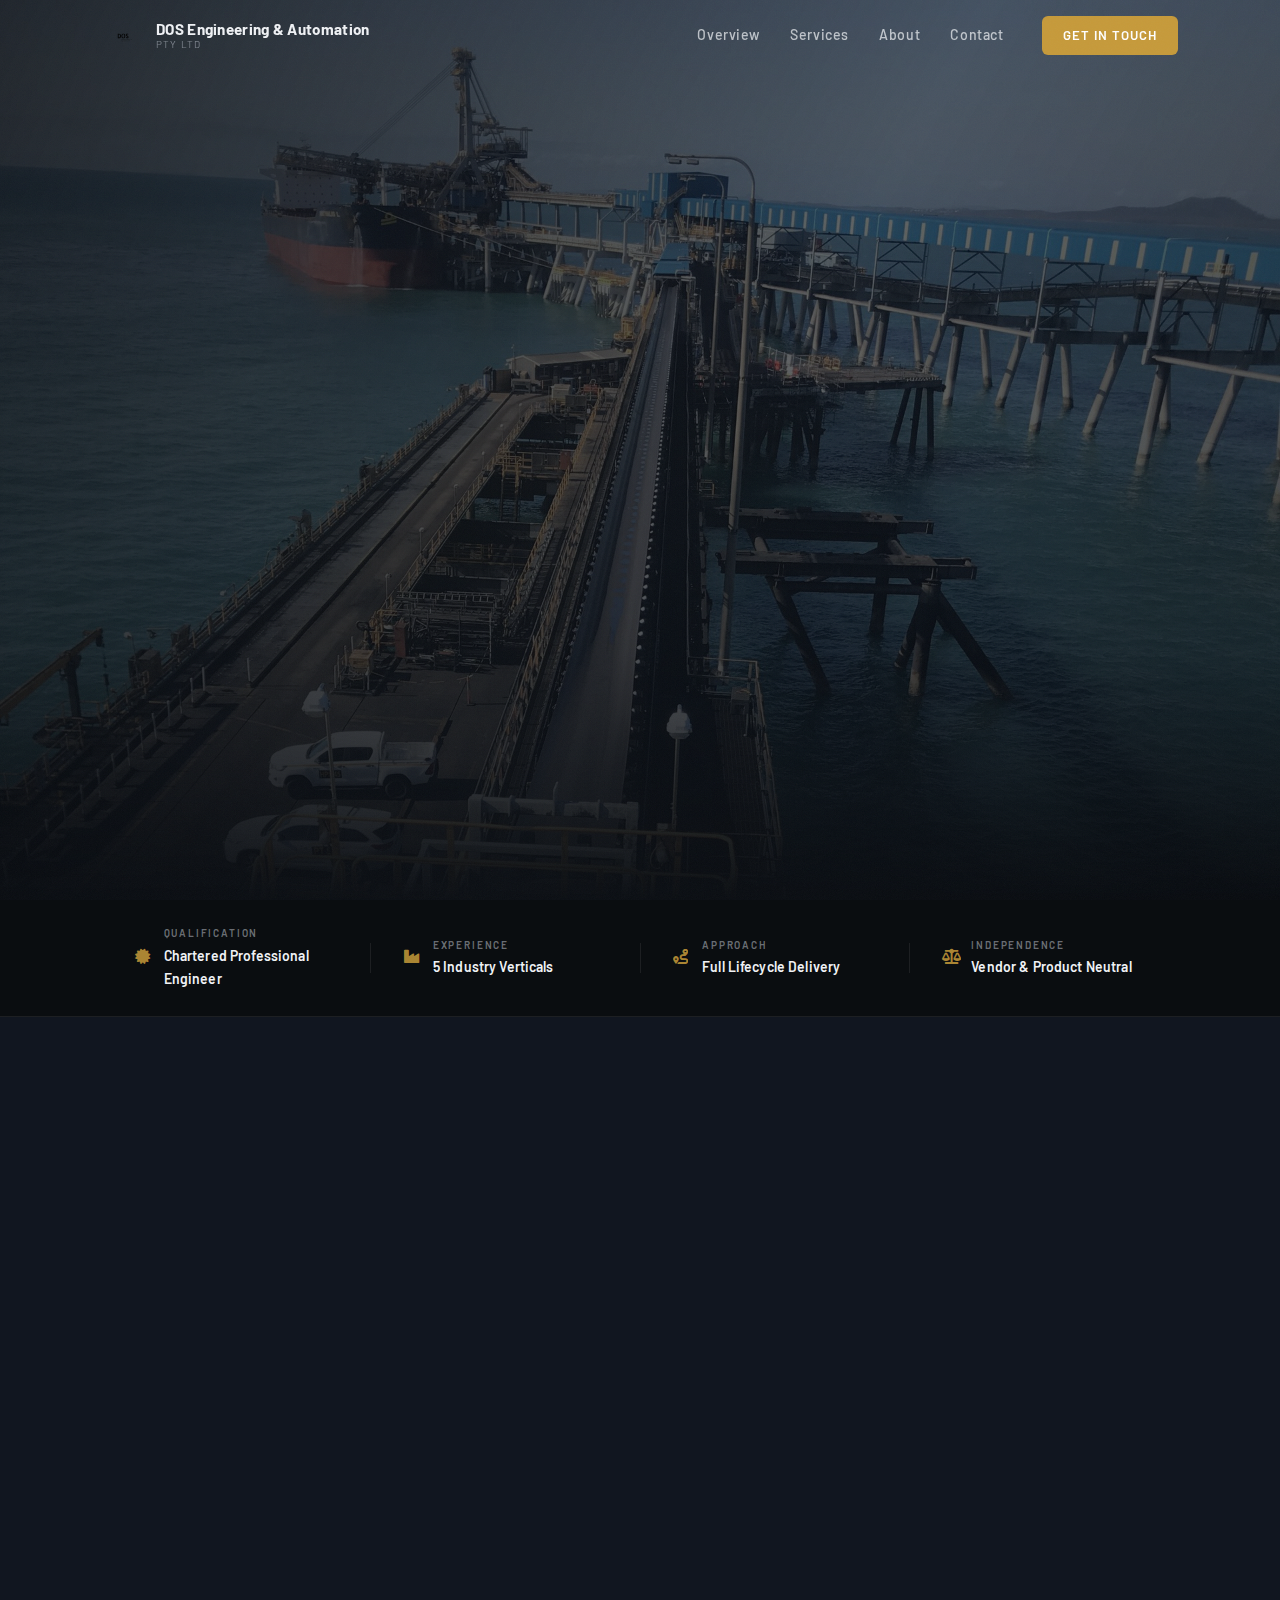
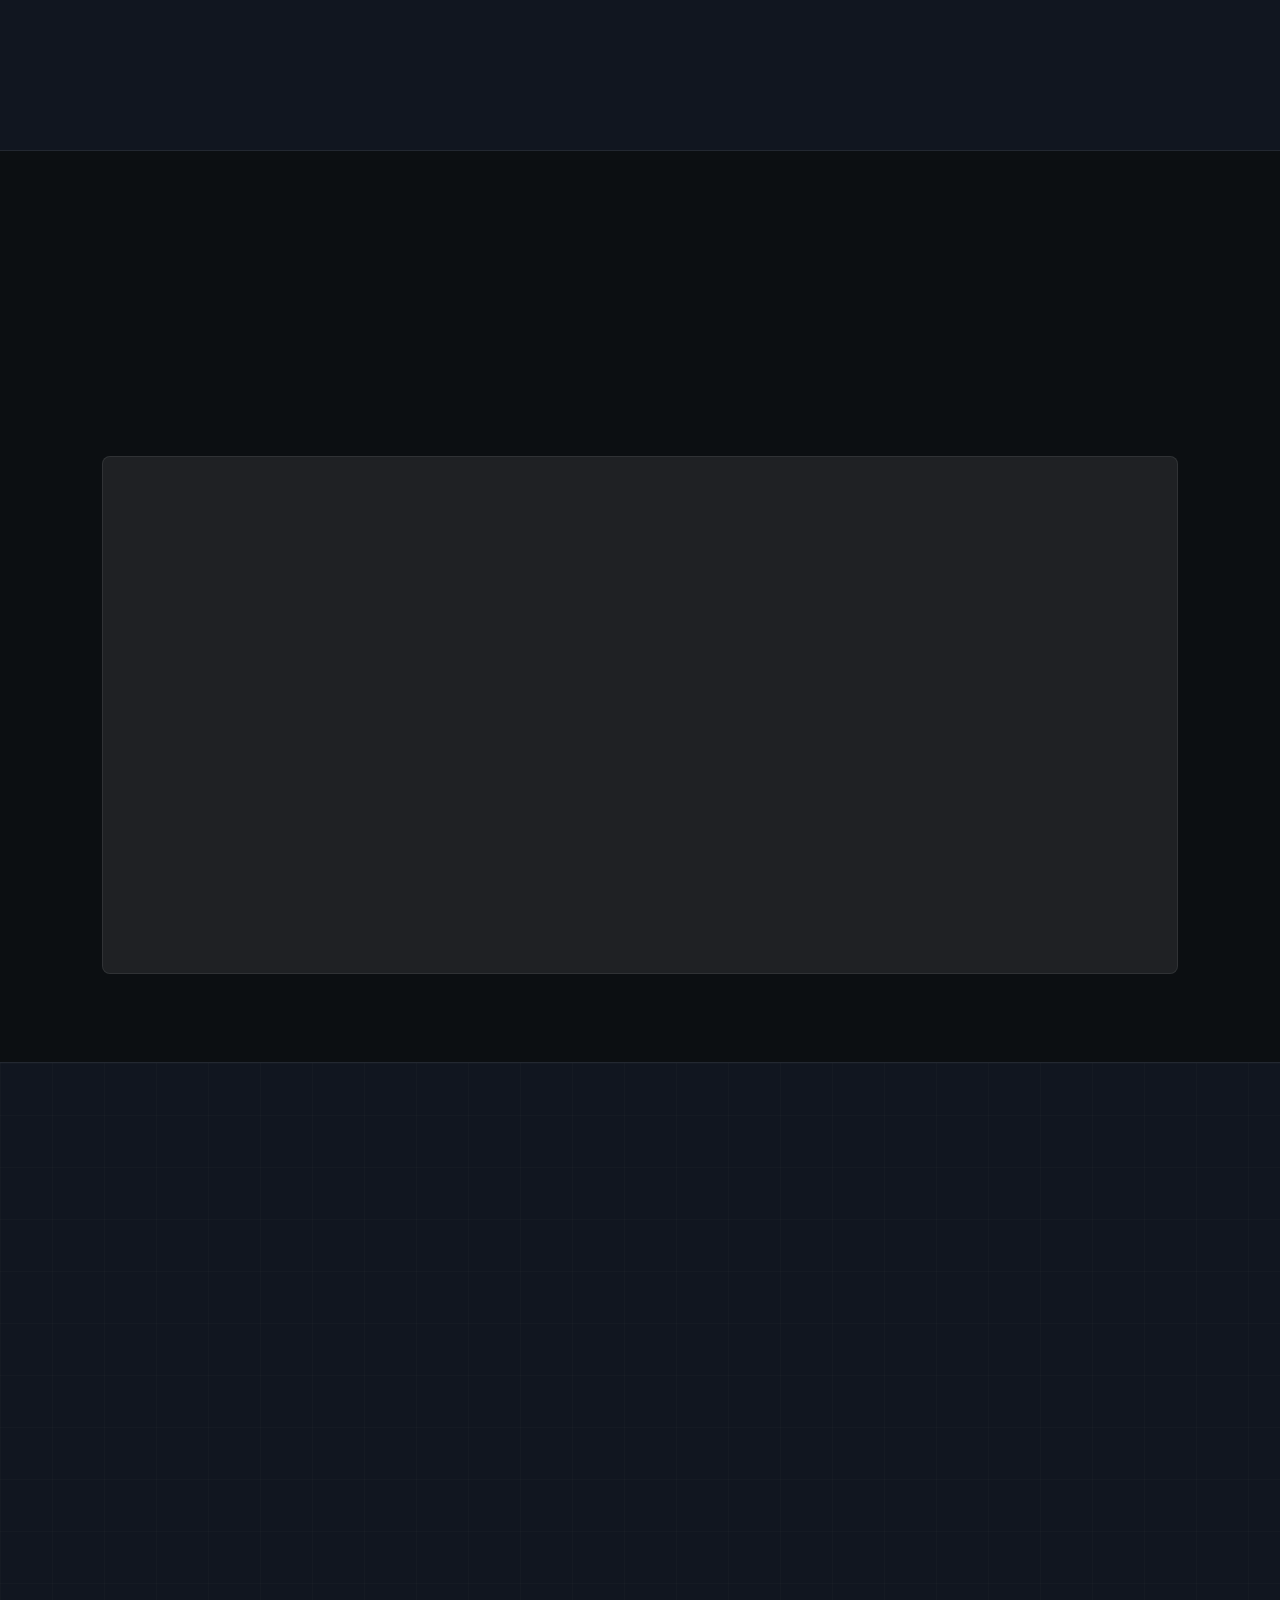
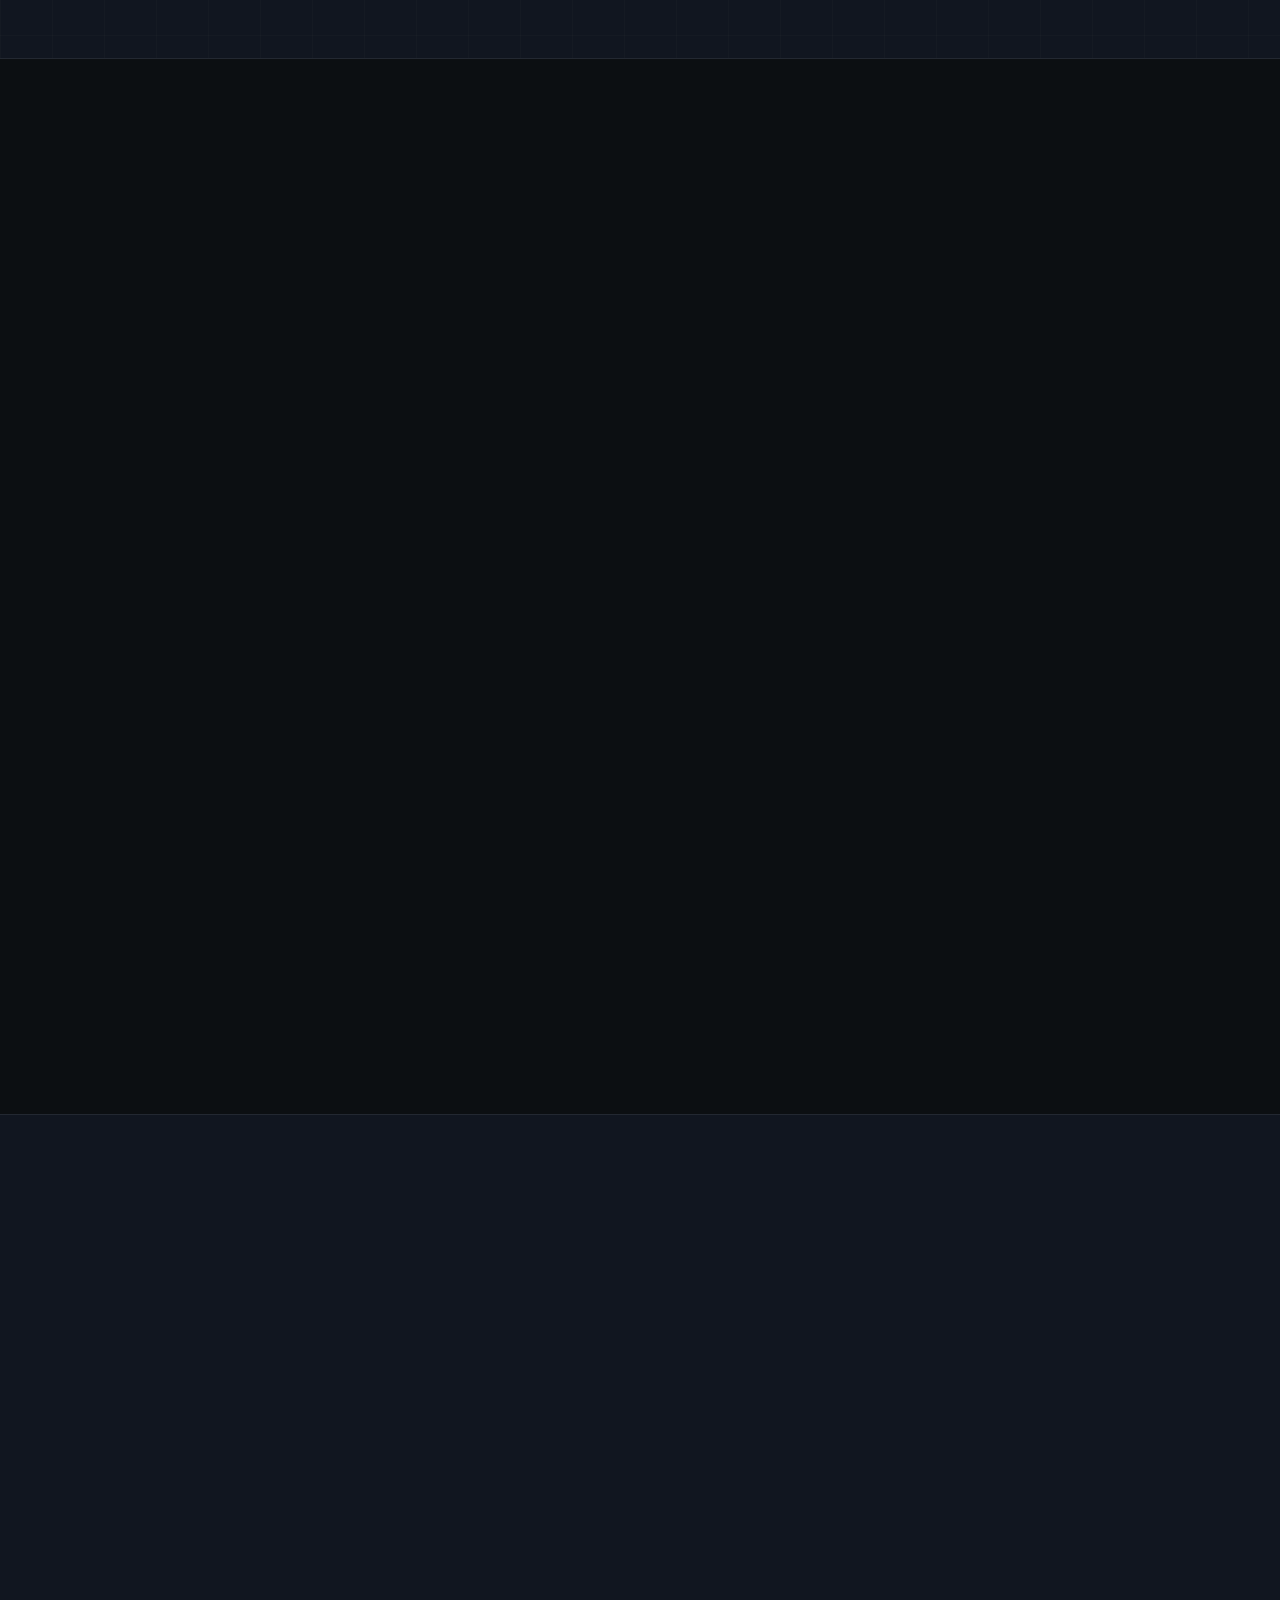
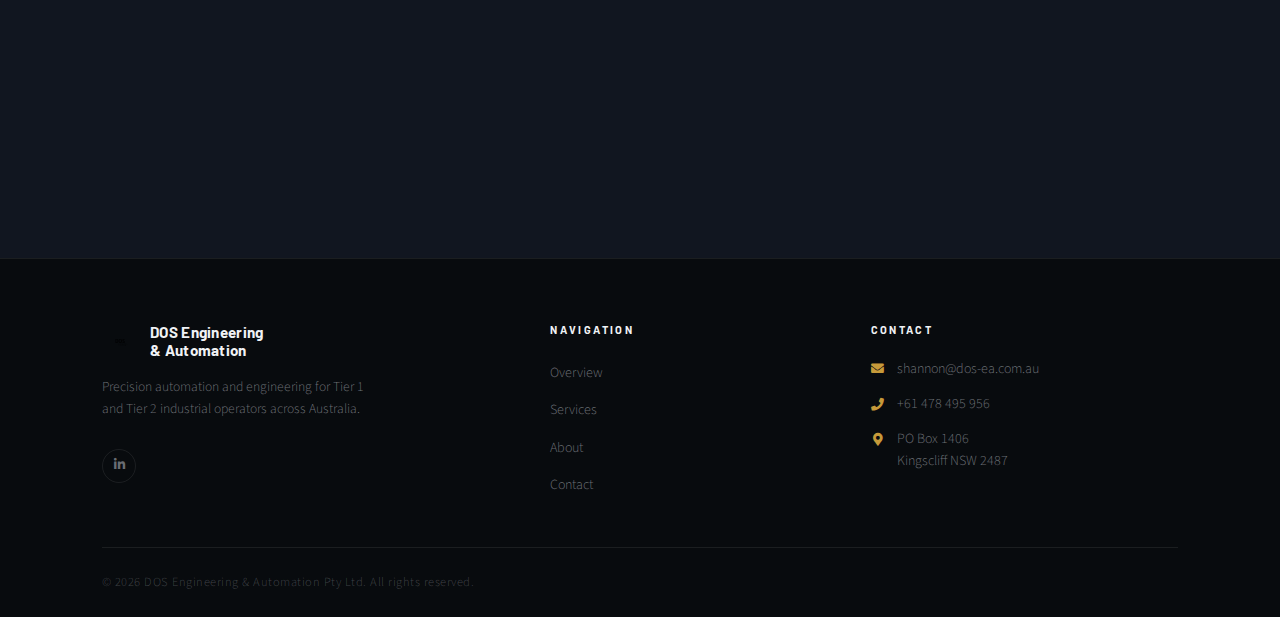
<file: index.html>
<!DOCTYPE html>
<html lang="en">
<head>
	<meta charset="utf-8" />
	<meta name="viewport" content="width=device-width, initial-scale=1" />
	<title>DOS Engineering &amp; Automation | Industrial Automation &amp; Engineering Consultancy</title>
	<meta name="description" content="DOS Engineering & Automation (DOS-E&A) is a specialist industrial automation and engineering consultancy delivering high-performance solutions to Tier 1 and Tier 2 operators across Australia. PLC, SCADA, IoT, and turnkey project delivery." />
	<meta name="keywords" content="industrial automation, engineering consultancy, PLC, SCADA, DCS, IoT, mining engineering, food beverage automation, manufacturing automation, Australia" />
	<meta name="author" content="DOS Engineering & Automation Pty Ltd" />
	<meta property="og:title" content="DOS Engineering & Automation | Industrial Automation & Engineering" />
	<meta property="og:description" content="Specialist automation and engineering consultancy for Tier 1 and Tier 2 industrial operators across Australia." />
	<meta property="og:type" content="website" />
	<meta property="og:url" content="https://www.dos-ea.com.au/" />

	<!-- Fonts -->
	<link rel="preconnect" href="https://fonts.googleapis.com">
	<link rel="preconnect" href="https://fonts.gstatic.com" crossorigin>
	<link href="https://fonts.googleapis.com/css2?family=Barlow:wght@400;500;600;700;800&family=Source+Sans+Pro:wght@300;400;600&display=swap" rel="stylesheet">

	<!-- Icons -->
	<link rel="stylesheet" href="assets/css/fontawesome-all.min.css" />

	<!-- Site CSS -->
	<link rel="stylesheet" href="assets/css/dos-ea.css" />
</head>
<body>

	<!-- ============================================================
	     NAVBAR
	     ============================================================ -->
	<nav id="navbar">
		<div class="nav-container">
			<a href="#hero" class="nav-logo">
				<img src="images/logo.svg" alt="DOS-E&amp;A" />
				<span class="nav-logo-text">
					DOS Engineering &amp; Automation
					<span class="nav-logo-sub">Pty Ltd</span>
				</span>
			</a>
			<ul class="nav-links">
				<li><a href="#overview">Overview</a></li>
				<li><a href="#services">Services</a></li>
				<li><a href="#about">About</a></li>
				<li><a href="#contact">Contact</a></li>
			</ul>
			<a href="#contact" class="nav-cta">Get in Touch</a>
			<button class="nav-burger" id="navBurger" aria-label="Menu">
				<span></span>
				<span></span>
				<span></span>
			</button>
		</div>
	</nav>

	<!-- Mobile nav -->
	<div class="nav-mobile" id="navMobile">
		<ul>
			<li><a href="#overview">Overview</a></li>
			<li><a href="#services">Services</a></li>
			<li><a href="#about">About</a></li>
			<li><a href="#contact">Contact</a></li>
		</ul>
		<a href="#contact" class="btn btn-primary">Get in Touch</a>
	</div>


	<!-- ============================================================
	     HERO
	     ============================================================ -->
	<section id="hero">
		<div class="hero-bg" id="heroBg"></div>
		<div class="hero-overlay"></div>
		<div class="hero-content">
			<p class="hero-eyebrow">DOS Engineering &amp; Automation</p>
			<h1>
				<span class="h1-line"><em>Precision</em> Automation.</span>
				<span class="h1-line">Engineering Built to Last.</span>
			</h1>
			<p class="hero-sub">
				Specialist consultancy for Tier 1 and Tier 2 industrial operators across Australia —
				PLC, SCADA, IoT, and turnkey project delivery.
			</p>
			<div class="hero-actions">
				<a href="#contact" class="btn btn-primary">
					<i class="fas fa-arrow-right"></i> Discuss Your Project
				</a>
				<a href="#services" class="btn btn-outline">Our Services</a>
			</div>
		</div>
		<a href="#overview" class="hero-scroll">
			<span class="hero-scroll-label">Scroll</span>
			<span class="hero-scroll-arrow"></span>
		</a>
	</section>


	<!-- ============================================================
	     CREDENTIALS BAR
	     ============================================================ -->
	<div class="creds-bar">
		<div class="container">
			<div class="creds-inner">

				<div class="cred-item">
					<span class="cred-icon"><i class="fas fa-certificate"></i></span>
					<div>
						<span class="cred-label">Qualification</span>
						<span class="cred-value">Chartered Professional Engineer</span>
					</div>
				</div>

				<div class="cred-sep"></div>

				<div class="cred-item">
					<span class="cred-icon"><i class="fas fa-industry"></i></span>
					<div>
						<span class="cred-label">Experience</span>
						<span class="cred-value">5 Industry Verticals</span>
					</div>
				</div>

				<div class="cred-sep"></div>

				<div class="cred-item">
					<span class="cred-icon"><i class="fas fa-route"></i></span>
					<div>
						<span class="cred-label">Approach</span>
						<span class="cred-value">Full Lifecycle Delivery</span>
					</div>
				</div>

				<div class="cred-sep"></div>

				<div class="cred-item">
					<span class="cred-icon"><i class="fas fa-balance-scale"></i></span>
					<div>
						<span class="cred-label">Independence</span>
						<span class="cred-value">Vendor &amp; Product Neutral</span>
					</div>
				</div>

			</div>
		</div>
	</div>


	<!-- ============================================================
	     OVERVIEW
	     ============================================================ -->
	<section id="overview">
		<div class="container">
			<div class="overview-grid">

				<div class="overview-text" data-reveal data-delay="1">
					<p class="section-eyebrow">About DOS-E&amp;A</p>
					<h2>Enterprise expertise.<br>Boutique accountability.</h2>
					<div class="divider"></div>
					<p>
						<strong>DOS Engineering &amp; Automation (DOS-E&amp;A)</strong> is a specialist engineering and
						automation consultancy delivering high-performance industrial solutions to Tier 1 and Tier 2
						operators across Australia.
					</p>
					<p>
						We partner with clients where the stakes are high — where uptime, safety, and throughput define
						success. Whether you're running a mine site, processing plant, or automated production facility,
						we bring the technical depth to solve complex problems and the accountability to see them through.
					</p>
					<p>
						Founded by <strong>Shannon Hayden (CPEng)</strong>, DOS-E&amp;A provides enterprise-grade
						technical capability without the overhead of a major firm. You work directly with the engineer
						doing the work.
					</p>
					<a href="#about" class="btn-link">
						Meet the team <i class="fas fa-arrow-right"></i>
					</a>
				</div>

				<div class="overview-sidebar" data-reveal="right" data-delay="2">
					<p class="section-eyebrow">Industries We Serve</p>
					<ul class="industry-list">
						<li class="industry-item">
							<span class="industry-dot"></span>
							Mining &amp; Resources
						</li>
						<li class="industry-item">
							<span class="industry-dot"></span>
							Food &amp; Beverage Processing
						</li>
						<li class="industry-item">
							<span class="industry-dot"></span>
							Heavy Manufacturing
						</li>
						<li class="industry-item">
							<span class="industry-dot"></span>
							Logistics &amp; Distribution
						</li>
						<li class="industry-item">
							<span class="industry-dot"></span>
							Agriculture &amp; Processing
						</li>
					</ul>
				</div>

			</div>
		</div>
	</section>


	<!-- ============================================================
	     SERVICES
	     ============================================================ -->
	<section id="services">
		<div class="container">
			<div class="section-header" data-reveal="fade">
				<p class="section-eyebrow">What We Do</p>
				<h2>Our Services</h2>
				<p class="section-intro">
					From concept to commissioning, DOS-E&amp;A delivers across the full project lifecycle —
					in environments where performance, safety, and reliability are non-negotiable.
				</p>
			</div>

			<div class="services-grid">

				<div class="service-card" data-reveal data-delay="1">
					<span class="service-num">01</span>
					<div class="service-icon">
						<i class="fas fa-microchip"></i>
					</div>
					<h3>Industrial Automation &amp; Control Systems</h3>
					<p>PLC, SCADA, and DCS design and integration for complex industrial environments. From concept to commissioning — we own the outcome.</p>
				</div>

				<div class="service-card" data-reveal data-delay="2">
					<span class="service-num">02</span>
					<div class="service-icon">
						<i class="fas fa-wifi"></i>
					</div>
					<h3>Smart Retrofits &amp; Industrial IoT</h3>
					<p>Unlock data from existing infrastructure. Remote monitoring, predictive maintenance, and real-time analytics — without a full system replacement.</p>
				</div>

				<div class="service-card" data-reveal data-delay="3">
					<span class="service-num">03</span>
					<div class="service-icon">
						<i class="fas fa-desktop"></i>
					</div>
					<h3>Custom Software &amp; HMI Development</h3>
					<p>Bespoke dashboards, plant visualisation tools, and cloud-based reporting systems tailored precisely to your operations and your people.</p>
				</div>

				<div class="service-card" data-reveal data-delay="1">
					<span class="service-num">04</span>
					<div class="service-icon">
						<i class="fas fa-bolt"></i>
					</div>
					<h3>Electrical Engineering &amp; Infrastructure</h3>
					<p>Detailed electrical design, MCC and switchboard engineering, and site power infrastructure for demanding industrial facilities.</p>
				</div>

				<div class="service-card" data-reveal data-delay="2">
					<span class="service-num">05</span>
					<div class="service-icon">
						<i class="fas fa-memory"></i>
					</div>
					<h3>Embedded Product Development</h3>
					<p>Purpose-built hardware and firmware — from sensors and controllers through to full product development for industrial applications.</p>
				</div>

				<div class="service-card" data-reveal data-delay="3">
					<span class="service-num">06</span>
					<div class="service-icon">
						<i class="fas fa-clipboard-check"></i>
					</div>
					<h3>Project Management &amp; Turnkey Delivery</h3>
					<p>End-to-end project execution: business case, detailed design, procurement, commissioning, and operational handover. One point of accountability.</p>
				</div>

			</div>
		</div>
	</section>


	<!-- ============================================================
	     WHY DOS-E&A
	     ============================================================ -->
	<section id="why">
		<div class="container">
			<div class="section-header" data-reveal="fade">
				<p class="section-eyebrow">Why DOS-E&amp;A</p>
				<h2>The DOS-E&amp;A Difference</h2>
			</div>

			<div class="why-grid">

				<div class="why-card" data-reveal data-delay="1">
					<div class="why-icon">
						<i class="fas fa-balance-scale"></i>
					</div>
					<h3>Vendor Independent</h3>
					<p>Not aligned to any OEM or system integrator. Our recommendations are driven by what's right for your operation — not what earns us a margin.</p>
				</div>

				<div class="why-card" data-reveal data-delay="2">
					<div class="why-icon">
						<i class="fas fa-route"></i>
					</div>
					<h3>Full Lifecycle Delivery</h3>
					<p>From feasibility through to commissioning and operational handover. One accountable point of contact across the entire project.</p>
				</div>

				<div class="why-card" data-reveal data-delay="3">
					<div class="why-icon">
						<i class="fas fa-hard-hat"></i>
					</div>
					<h3>Tier 1 Proven</h3>
					<p>Delivered to the engineering, safety, and documentation standards required by Australia's largest industrial operators.</p>
				</div>

				<div class="why-card" data-reveal data-delay="4">
					<div class="why-icon">
						<i class="fas fa-handshake"></i>
					</div>
					<h3>Direct Technical Access</h3>
					<p>You work directly with the engineer on your project. No account managers, no delegation chains, no surprises.</p>
				</div>

			</div>
		</div>
	</section>


	<!-- ============================================================
	     ABOUT
	     ============================================================ -->
	<section id="about">
		<div class="container">
			<div class="about-grid">

				<div class="about-image" data-reveal="left">
					<img src="images/pic03.jpg" alt="DOS-E&amp;A project site" />
				</div>

				<div class="about-text" data-reveal="right" data-delay="1">
					<p class="section-eyebrow">About</p>
					<h2>Built on real-world engineering.</h2>
					<div class="divider"></div>
					<p>
						DOS-E&amp;A was founded by <strong>Shannon Hayden</strong>, a Chartered Professional Engineer
						with over a decade of hands-on experience across some of Australia's most demanding industrial
						environments.
					</p>
					<p>
						Shannon's background spans mining and resources, food and beverage processing, heavy
						manufacturing, and logistics — giving DOS-E&amp;A an unusually broad technical foundation that
						most specialist consultancies simply don't have.
					</p>
					<p>
						Our philosophy: we don't over-engineer and we don't over-promise. We design systems that perform
						in the real world — robust, maintainable, and built to last. As an independent consultancy, we're
						not tied to any vendor or product platform. We recommend what's right for your operation.
					</p>

					<ul class="expertise-list">
						<li class="expertise-item">
							<strong>Industrial Control Systems</strong>
							<span>PLC, SCADA, DCS design and integration, electrical infrastructure</span>
						</li>
						<li class="expertise-item">
							<strong>Automation &amp; Robotics</strong>
							<span>Machine automation, conveyor systems, and robotic integration</span>
						</li>
						<li class="expertise-item">
							<strong>Embedded Systems</strong>
							<span>IoT hardware, firmware development, and connected product design</span>
						</li>
						<li class="expertise-item">
							<strong>Project Delivery</strong>
							<span>Feasibility, detailed design, commissioning, and operational handover</span>
						</li>
					</ul>
				</div>

			</div>
		</div>
	</section>


	<!-- ============================================================
	     CONTACT
	     ============================================================ -->
	<section id="contact">
		<div class="container">
			<div class="contact-grid">

				<div class="contact-info" data-reveal data-delay="1">
					<p class="section-eyebrow">Get in Touch</p>
					<h2>Start a conversation.</h2>
					<p class="lead">
						Ready to discuss your next project? We'd welcome the conversation — no obligation, no sales pitch.
					</p>

					<div class="contact-details">
						<div class="contact-detail">
							<div class="contact-detail-icon">
								<i class="fas fa-envelope"></i>
							</div>
							<div>
								<div class="contact-detail-label">Email</div>
								<div class="contact-detail-value">
									<a href="mailto:shannon@dos-ea.com.au">shannon@dos-ea.com.au</a>
								</div>
							</div>
						</div>
						<div class="contact-detail">
							<div class="contact-detail-icon">
								<i class="fas fa-phone"></i>
							</div>
							<div>
								<div class="contact-detail-label">Phone</div>
								<div class="contact-detail-value">
									<a href="tel:+61478495956">+61 478 495 956</a>
								</div>
							</div>
						</div>
						<div class="contact-detail">
							<div class="contact-detail-icon">
								<i class="fas fa-map-marker-alt"></i>
							</div>
							<div>
								<div class="contact-detail-label">Address</div>
								<div class="contact-detail-value">
									PO Box 1406<br>Kingscliff NSW 2487
								</div>
							</div>
						</div>
					</div>

					<ul class="contact-social">
						<li>
							<a href="https://www.linkedin.com/company/dos-engineering-automation" aria-label="LinkedIn">
								<i class="fab fa-linkedin-in"></i>
							</a>
						</li>
					</ul>
				</div>

				<div class="contact-form-wrap" data-reveal="right" data-delay="2">
					<form method="POST" action="https://formsubmit.co/shannon@dos-ea.com.au">
						<!-- Formsubmit Configuration -->
						<input type="hidden" name="_captcha" value="true">
						<input type="hidden" name="_next" value="https://www.dos-ea.com.au/thank-you.html">
						<input type="hidden" name="_template" value="box">
						<input type="hidden" name="_autoresponse" value="Thank you for reaching out to DOS Engineering & Automation. We've received your message and will respond shortly.">
						<input type="text" name="_honey" style="display:none">

						<div class="form-row">
							<div class="form-field">
								<label for="name">Name</label>
								<input type="text" name="name" id="name" placeholder="Jane Smith" required />
							</div>
							<div class="form-field">
								<label for="email">Email</label>
								<input type="email" name="email" id="email" placeholder="you@company.com.au" required />
							</div>
						</div>

						<div class="form-field">
							<label for="company">Company <span style="font-weight:300;letter-spacing:0;text-transform:none;font-size:0.78rem;color:rgba(200,206,214,0.4)">(optional)</span></label>
							<input type="text" name="company" id="company" placeholder="Organisation Name" />
						</div>

						<div class="form-field">
							<label for="message">Message</label>
							<textarea name="message" id="message" rows="5" placeholder="Tell us about your project or enquiry..." required></textarea>
						</div>

						<div class="form-actions">
							<button type="submit" class="btn-submit">
								<i class="fas fa-paper-plane" style="margin-right:0.5rem"></i> Send Message
							</button>
							<button type="reset" class="btn-clear">Clear</button>
						</div>
					</form>
				</div>

			</div>
		</div>
	</section>


	<!-- ============================================================
	     FOOTER
	     ============================================================ -->
	<footer id="footer">
		<div class="container">
			<div class="footer-grid">

				<div class="footer-brand">
					<div class="footer-brand-logo">
						<img src="images/logo.svg" alt="DOS-E&amp;A" />
						<span class="footer-brand-name">
							DOS Engineering<br>&amp; Automation
						</span>
					</div>
					<p class="footer-tagline">
						Precision automation and engineering for Tier 1 and Tier 2 industrial operators across Australia.
					</p>
					<ul class="footer-social">
						<li>
							<a href="https://www.linkedin.com/company/dos-engineering-automation" aria-label="LinkedIn">
								<i class="fab fa-linkedin-in"></i>
							</a>
						</li>
					</ul>
				</div>

				<div class="footer-col">
					<h4>Navigation</h4>
					<ul>
						<li><a href="#overview">Overview</a></li>
						<li><a href="#services">Services</a></li>
						<li><a href="#about">About</a></li>
						<li><a href="#contact">Contact</a></li>
					</ul>
				</div>

				<div class="footer-col">
					<h4>Contact</h4>
					<div class="footer-contact-item">
						<i class="fas fa-envelope"></i>
						<a href="mailto:shannon@dos-ea.com.au" class="contact-link">shannon@dos-ea.com.au</a>
					</div>
					<div class="footer-contact-item">
						<i class="fas fa-phone"></i>
						<a href="tel:+61478495956" class="contact-link">+61 478 495 956</a>
					</div>
					<div class="footer-contact-item">
						<i class="fas fa-map-marker-alt"></i>
						<span>PO Box 1406<br>Kingscliff NSW 2487</span>
					</div>
				</div>

			</div>

			<div class="footer-bottom">
				<p class="footer-copyright">
					&copy; 2026 DOS Engineering &amp; Automation Pty Ltd. All rights reserved.
				</p>
			</div>
		</div>
	</footer>


	<!-- ============================================================
	     SCRIPTS
	     ============================================================ -->
	<script>
	(function () {
		'use strict';

		/* ---- Navbar: scroll class + active section detection ---- */
		var navbar  = document.getElementById('navbar');
		var navLinks = document.querySelectorAll('.nav-links a');
		var sections = document.querySelectorAll('section[id], div[id="overview"], div[id="services"], div[id="why"], div[id="about"], div[id="contact"]');

		// Actually query real sections with IDs
		var sectionEls = Array.prototype.slice.call(document.querySelectorAll('#overview, #services, #why, #about, #contact'));

		function onScroll() {
			// Scrolled class for navbar
			if (window.scrollY > 40) {
				navbar.classList.add('scrolled');
			} else {
				navbar.classList.remove('scrolled');
			}

			// Active nav link based on scroll position
			var scrollMid = window.scrollY + window.innerHeight * 0.38;
			var current = '';
			sectionEls.forEach(function (sec) {
				if (sec.offsetTop <= scrollMid) {
					current = sec.getAttribute('id');
				}
			});
			navLinks.forEach(function (a) {
				a.classList.remove('active');
				if (current && a.getAttribute('href') === '#' + current) {
					a.classList.add('active');
				}
			});

			// Hero parallax
			if (heroBg) {
				var progress = Math.min(window.scrollY / window.innerHeight, 1);
				heroBg.style.transform = 'translateY(' + (progress * 28) + '%)';
			}
		}

		window.addEventListener('scroll', onScroll, { passive: true });
		onScroll();

		/* ---- Mobile nav toggle ---- */
		var burger    = document.getElementById('navBurger');
		var mobileNav = document.getElementById('navMobile');
		var heroBg    = document.getElementById('heroBg');

		burger.addEventListener('click', function () {
			burger.classList.toggle('open');
			mobileNav.classList.toggle('open');
		});

		mobileNav.querySelectorAll('a').forEach(function (link) {
			link.addEventListener('click', function () {
				burger.classList.remove('open');
				mobileNav.classList.remove('open');
			});
		});

		/* ---- Scroll reveal: IntersectionObserver ---- */
		var revealEls = document.querySelectorAll('[data-reveal]');

		if ('IntersectionObserver' in window) {
			var observer = new IntersectionObserver(function (entries) {
				entries.forEach(function (entry) {
					if (entry.isIntersecting) {
						entry.target.classList.add('is-visible');
						observer.unobserve(entry.target);
					}
				});
			}, {
				threshold: 0.12,
				rootMargin: '0px 0px -48px 0px'
			});

			revealEls.forEach(function (el) {
				observer.observe(el);
			});
		} else {
			// Fallback: show all immediately
			revealEls.forEach(function (el) {
				el.classList.add('is-visible');
			});
		}

	})();
	</script>

</body>
</html>
</file>
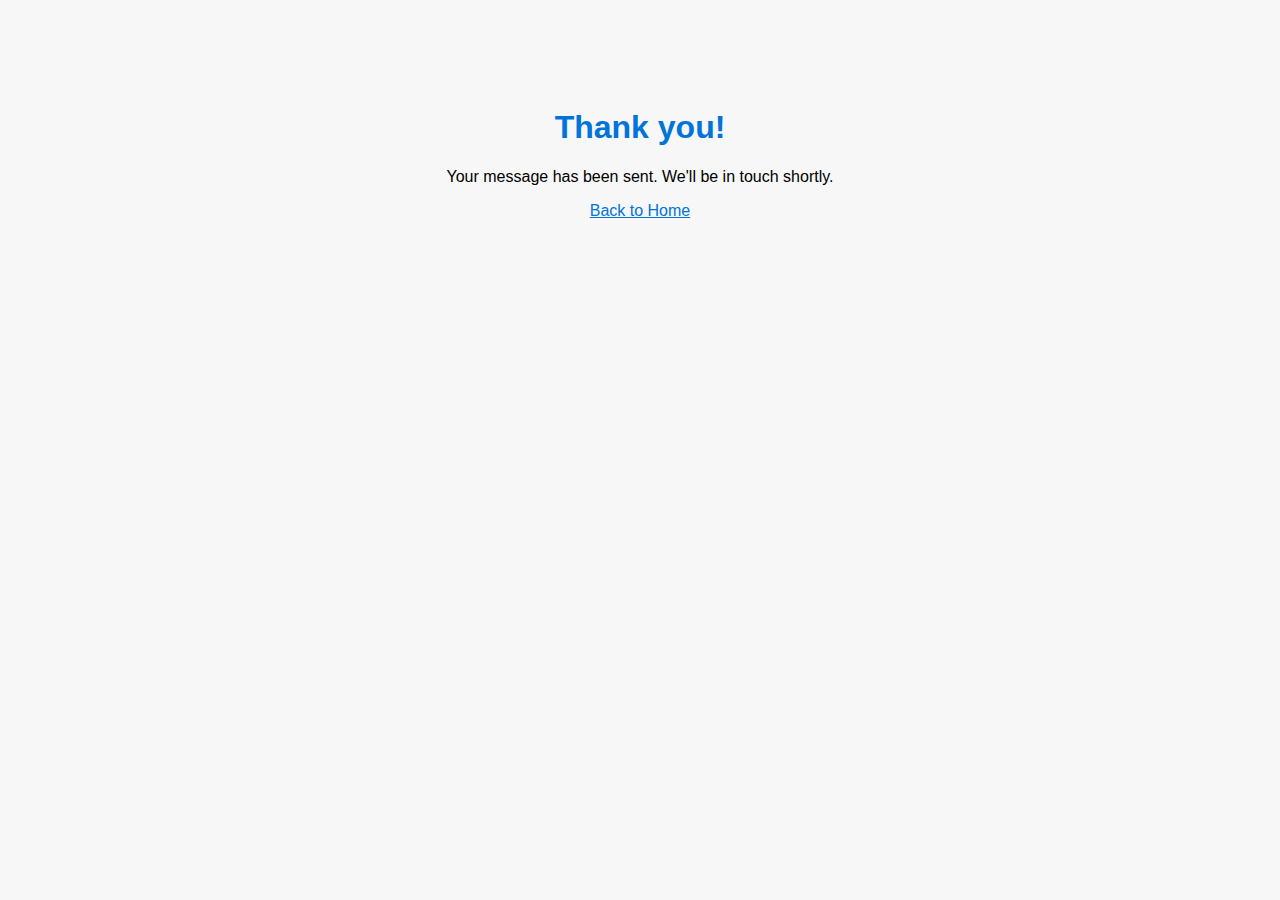
<file: thank-you.html>
<!DOCTYPE html>
<html lang="en">
  <head>
    <meta charset="UTF-8" />
    <title>Thank You</title>
    <meta name="viewport" content="width=device-width, initial-scale=1" />
    <style>
      body {
        font-family: "Segoe UI", sans-serif;
        background: #f7f7f7;
        text-align: center;
        padding: 80px 20px;
      }
      h1 {
        color: #0074d9;
      }
    </style>
  </head>
  <body>
    <h1>Thank you!</h1>
    <p>Your message has been sent. We'll be in touch shortly.</p>
    <a href="/" style="color: #0074d9">Back to Home</a>
  </body>
</html>
</file>
<file: assets/css/dos-ea.css>
/* ================================================================
   DOS Engineering & Automation — Site Stylesheet
   v3 — Precision Industrial
   ================================================================ */

/* --- Variables -------------------------------------------------- */
:root {
  --c-bg:        #0c0f12;
  --c-bg-2:      #111620;
  --c-bg-card:   rgba(255, 255, 255, 0.03);
  --c-border:    rgba(255, 255, 255, 0.08);
  --c-border-2:  rgba(255, 255, 255, 0.14);
  --c-accent:    #c69a3a;
  --c-accent-h:  #d9b356;
  --c-text:      #c8ced6;
  --c-muted:     rgba(200, 206, 214, 0.52);
  --c-heading:   #f0f2f5;
  --nav-h:       72px;
  --radius:      6px;
  --max-w:       1140px;
  --ease:        0.22s ease;
}

/* --- Reset ----------------------------------------------------- */
*, *::before, *::after {
  box-sizing: border-box;
  margin: 0;
  padding: 0;
}

html {
  scroll-behavior: smooth;
  font-size: 16px;
}

body {
  background: var(--c-bg);
  color: var(--c-text);
  font-family: 'Source Sans Pro', sans-serif;
  font-weight: 300;
  line-height: 1.7;
  -webkit-font-smoothing: antialiased;
  -moz-osx-font-smoothing: grayscale;
  overflow-x: hidden;
}

/* Film grain texture — subtle premium feel */
body::before {
  content: '';
  position: fixed;
  inset: 0;
  z-index: 9999;
  pointer-events: none;
  opacity: 1;
  background-image: url("data:image/svg+xml,%3Csvg viewBox='0 0 256 256' xmlns='http://www.w3.org/2000/svg'%3E%3Cfilter id='noise'%3E%3CfeTurbulence type='fractalNoise' baseFrequency='0.9' numOctaves='4' stitchTiles='stitch'/%3E%3C/filter%3E%3Crect width='100%25' height='100%25' filter='url(%23noise)' opacity='0.038'/%3E%3C/svg%3E");
  background-size: 200px 200px;
  background-repeat: repeat;
}

img {
  display: block;
  max-width: 100%;
}

a {
  color: inherit;
  text-decoration: none;
}

ul { list-style: none; }

/* --- Typography ------------------------------------------------- */
h1, h2, h3, h4, h5, h6 {
  font-family: 'Barlow', sans-serif;
  color: var(--c-heading);
  font-weight: 600;
  line-height: 1.2;
}

h1 { font-size: clamp(2.6rem, 5vw, 4rem); font-weight: 700; }
h2 { font-size: clamp(1.8rem, 3vw, 2.5rem); }
h3 { font-size: 1.1rem; }

p { margin-bottom: 1.2rem; }
p:last-child { margin-bottom: 0; }

strong { font-weight: 600; color: var(--c-heading); }

/* --- Layout ---------------------------------------------------- */
.container {
  max-width: var(--max-w);
  margin: 0 auto;
  padding: 0 2rem;
}

section { padding: 5.5rem 0; }

.section-eyebrow {
  display: inline-flex;
  align-items: center;
  gap: 0.6rem;
  font-family: 'Barlow', sans-serif;
  font-size: 0.72rem;
  font-weight: 600;
  letter-spacing: 0.22em;
  text-transform: uppercase;
  color: var(--c-accent);
  margin-bottom: 0.9rem;
}

.section-eyebrow::before {
  content: '';
  display: block;
  width: 24px;
  height: 1.5px;
  background: var(--c-accent);
  flex-shrink: 0;
}

.section-header {
  text-align: center;
  max-width: 620px;
  margin: 0 auto 3.5rem;
}

.section-header h2 { margin-bottom: 1rem; }

.section-intro {
  color: var(--c-muted);
  font-size: 1.05rem;
  line-height: 1.7;
}

/* Animated divider — wipes in from left on scroll reveal */
.divider {
  width: 40px;
  height: 2px;
  background: var(--c-accent);
  margin: 1.5rem 0;
  transform: scaleX(0);
  transform-origin: left center;
  transition: transform 0.75s cubic-bezier(0.16, 1, 0.3, 1) 0.35s;
}

[data-reveal].is-visible .divider {
  transform: scaleX(1);
}

/* --- Scroll Reveal System -------------------------------------- */
[data-reveal] {
  opacity: 0;
  transform: translateY(26px);
  transition: opacity 0.75s cubic-bezier(0.16, 1, 0.3, 1),
              transform 0.75s cubic-bezier(0.16, 1, 0.3, 1);
}

[data-reveal="left"]  { transform: translateX(-26px); }
[data-reveal="right"] { transform: translateX(26px); }
[data-reveal="fade"]  { transform: none; }
[data-reveal="scale"] { transform: scale(0.96); }

[data-reveal].is-visible {
  opacity: 1;
  transform: none;
}

[data-delay="1"] { transition-delay: 0.08s; }
[data-delay="2"] { transition-delay: 0.16s; }
[data-delay="3"] { transition-delay: 0.24s; }
[data-delay="4"] { transition-delay: 0.32s; }
[data-delay="5"] { transition-delay: 0.40s; }
[data-delay="6"] { transition-delay: 0.48s; }

/* --- Buttons --------------------------------------------------- */
.btn {
  display: inline-flex;
  align-items: center;
  gap: 0.5rem;
  padding: 0.82rem 1.9rem;
  font-family: 'Barlow', sans-serif;
  font-size: 0.88rem;
  font-weight: 600;
  letter-spacing: 0.07em;
  text-transform: uppercase;
  border-radius: var(--radius);
  cursor: pointer;
  border: 2px solid transparent;
  position: relative;
  overflow: hidden;
  transition: background var(--ease), color var(--ease),
              border-color var(--ease), box-shadow var(--ease);
  white-space: nowrap;
}

/* Shimmer sweep on primary button */
.btn-primary {
  background: var(--c-accent);
  color: #fff;
  border-color: var(--c-accent);
}

.btn-primary::after {
  content: '';
  position: absolute;
  top: 0;
  left: -100%;
  width: 100%;
  height: 100%;
  background: linear-gradient(90deg, transparent 0%, rgba(255,255,255,0.18) 50%, transparent 100%);
  transition: left 0.55s ease;
}

.btn-primary:hover {
  background: var(--c-accent-h);
  border-color: var(--c-accent-h);
  box-shadow: 0 4px 28px rgba(198, 154, 58, 0.35);
}

.btn-primary:hover::after { left: 100%; }

.btn-outline {
  background: transparent;
  color: rgba(240, 242, 245, 0.85);
  border-color: rgba(255, 255, 255, 0.22);
}

.btn-outline:hover {
  border-color: var(--c-accent);
  color: var(--c-accent);
  background: rgba(198, 154, 58, 0.04);
}

/* --- Navbar ---------------------------------------------------- */
#navbar {
  position: fixed;
  top: 0; left: 0; right: 0;
  z-index: 1000;
  height: var(--nav-h);
  transition: background var(--ease), box-shadow var(--ease), border-bottom-color var(--ease);
  border-bottom: 1px solid transparent;
}

#navbar.scrolled {
  background: rgba(9, 12, 16, 0.97);
  backdrop-filter: blur(16px);
  -webkit-backdrop-filter: blur(16px);
  border-bottom-color: var(--c-border);
  box-shadow: 0 2px 40px rgba(0, 0, 0, 0.5);
}

.nav-container {
  max-width: var(--max-w);
  margin: 0 auto;
  padding: 0 2rem;
  height: 100%;
  display: flex;
  align-items: center;
  gap: 1.5rem;
}

.nav-logo {
  display: flex;
  align-items: center;
  gap: 0.75rem;
  flex-shrink: 0;
  text-decoration: none;
}

.nav-logo img {
  height: 42px;
  width: 42px;
  object-fit: contain;
}

.nav-logo-text {
  font-family: 'Barlow', sans-serif;
  font-size: 0.95rem;
  font-weight: 700;
  color: var(--c-heading);
  line-height: 1.2;
  letter-spacing: 0.02em;
}

.nav-logo-sub {
  display: block;
  font-size: 0.62rem;
  font-weight: 400;
  color: var(--c-muted);
  letter-spacing: 0.12em;
  text-transform: uppercase;
  margin-top: 1px;
}

.nav-links {
  display: flex;
  align-items: center;
  gap: 0.1rem;
  margin-left: auto;
}

.nav-links a {
  font-family: 'Barlow', sans-serif;
  font-size: 0.88rem;
  font-weight: 500;
  letter-spacing: 0.04em;
  color: rgba(240, 242, 245, 0.72);
  padding: 0.4rem 0.9rem;
  border-radius: 4px;
  transition: color var(--ease), background var(--ease);
  position: relative;
}

.nav-links a::after {
  content: '';
  position: absolute;
  bottom: 0;
  left: 0.9rem;
  right: 0.9rem;
  height: 1.5px;
  background: var(--c-accent);
  transform: scaleX(0);
  transform-origin: left;
  transition: transform 0.25s ease;
}

.nav-links a:hover,
.nav-links a.active {
  color: var(--c-heading);
}

.nav-links a:hover::after,
.nav-links a.active::after {
  transform: scaleX(1);
}

.nav-cta {
  flex-shrink: 0;
  background: var(--c-accent);
  color: #fff;
  font-family: 'Barlow', sans-serif;
  font-size: 0.82rem;
  font-weight: 600;
  letter-spacing: 0.08em;
  text-transform: uppercase;
  padding: 0.55rem 1.3rem;
  border-radius: var(--radius);
  position: relative;
  overflow: hidden;
  transition: background var(--ease), box-shadow var(--ease);
}

.nav-cta::after {
  content: '';
  position: absolute;
  top: 0; left: -100%;
  width: 100%; height: 100%;
  background: linear-gradient(90deg, transparent, rgba(255,255,255,0.18), transparent);
  transition: left 0.5s ease;
}

.nav-cta:hover {
  background: var(--c-accent-h);
  box-shadow: 0 2px 18px rgba(198, 154, 58, 0.35);
}

.nav-cta:hover::after { left: 100%; }

.nav-burger {
  display: none;
  flex-direction: column;
  justify-content: center;
  gap: 5px;
  cursor: pointer;
  background: none;
  border: none;
  padding: 4px;
  margin-left: auto;
}

.nav-burger span {
  display: block;
  width: 22px;
  height: 2px;
  background: var(--c-heading);
  transition: transform 0.22s ease, opacity 0.22s ease;
  transform-origin: center;
}

.nav-burger.open span:nth-child(1) { transform: translateY(7px) rotate(45deg); }
.nav-burger.open span:nth-child(2) { opacity: 0; }
.nav-burger.open span:nth-child(3) { transform: translateY(-7px) rotate(-45deg); }

.nav-mobile {
  display: none;
  position: fixed;
  top: var(--nav-h);
  left: 0; right: 0;
  background: rgba(9, 12, 16, 0.99);
  backdrop-filter: blur(16px);
  -webkit-backdrop-filter: blur(16px);
  border-bottom: 1px solid var(--c-border);
  padding: 1.5rem 2rem 2rem;
  z-index: 999;
}

.nav-mobile.open { display: block; }

.nav-mobile ul {
  display: flex;
  flex-direction: column;
  margin-bottom: 1.5rem;
}

.nav-mobile ul a {
  display: block;
  font-family: 'Barlow', sans-serif;
  font-size: 1.1rem;
  font-weight: 500;
  color: var(--c-text);
  padding: 0.85rem 0.25rem;
  border-bottom: 1px solid var(--c-border);
}

.nav-mobile ul li:last-child a { border-bottom: none; }
.nav-mobile .btn { width: 100%; justify-content: center; }

/* --- Hero ------------------------------------------------------ */
#hero {
  position: relative;
  min-height: 100vh;
  display: flex;
  align-items: center;
  overflow: hidden;
  padding: 0;
}

.hero-bg {
  position: absolute;
  inset: 0;
  background-image: url('../../images/bg.jpg');
  background-size: cover;
  background-position: center top;
  background-repeat: no-repeat;
  will-change: transform;
}

.hero-overlay {
  position: absolute;
  inset: 0;
  z-index: 1;
}

/* Layer 1: warm gold ambient glow — top left */
.hero-overlay::before {
  content: '';
  position: absolute;
  inset: 0;
  background: radial-gradient(
    ellipse at 12% 45%,
    rgba(198, 154, 58, 0.09) 0%,
    transparent 55%
  );
  animation: heroGlow 10s ease-in-out infinite alternate;
}

@keyframes heroGlow {
  from { opacity: 0.55; }
  to   { opacity: 1; }
}

/* Layer 2: main dark overlay */
.hero-overlay::after {
  content: '';
  position: absolute;
  inset: 0;
  background:
    linear-gradient(120deg, rgba(6,9,14,0.88) 0%, rgba(10,14,20,0.65) 55%, rgba(6,9,14,0.75) 100%),
    linear-gradient(to top, rgba(12,15,18,1) 0%, rgba(12,15,18,0.2) 28%, transparent 55%);
}

.hero-content {
  position: relative;
  z-index: 2;
  width: 100%;
  max-width: var(--max-w);
  margin: 0 auto;
  padding: calc(var(--nav-h) + 5.5rem) 2rem 7rem;
}

/* Staggered hero entrance */
.hero-eyebrow {
  display: inline-flex;
  align-items: center;
  gap: 0.75rem;
  font-family: 'Barlow', sans-serif;
  font-size: 0.78rem;
  font-weight: 600;
  letter-spacing: 0.24em;
  text-transform: uppercase;
  color: var(--c-accent);
  margin-bottom: 1.6rem;
  opacity: 0;
  animation: heroFadeUp 0.8s cubic-bezier(0.16, 1, 0.3, 1) 0.25s forwards;
}

.hero-eyebrow::before {
  content: '';
  display: block;
  width: 36px;
  height: 2px;
  background: var(--c-accent);
  flex-shrink: 0;
}

.hero-content h1 {
  max-width: 760px;
  font-size: clamp(3rem, 5.8vw, 4.6rem);
  font-weight: 700;
  color: #fff;
  line-height: 1.06;
  letter-spacing: -0.025em;
  margin-bottom: 1.75rem;
}

.h1-line {
  display: block;
  opacity: 0;
  animation: heroFadeUp 0.85s cubic-bezier(0.16, 1, 0.3, 1) forwards;
}

.h1-line:nth-child(1) { animation-delay: 0.4s; }
.h1-line:nth-child(2) { animation-delay: 0.55s; }

/* Animated gold gradient on "Precision" */
.hero-content h1 em {
  font-style: normal;
  background: linear-gradient(
    110deg,
    #a87820 0%,
    #c69a3a 25%,
    #eacf72 50%,
    #c69a3a 75%,
    #a87820 100%
  );
  background-size: 250% auto;
  -webkit-background-clip: text;
  -webkit-text-fill-color: transparent;
  background-clip: text;
  animation: goldFlow 6s linear infinite;
}

@keyframes goldFlow {
  0%   { background-position: 0% center; }
  100% { background-position: 250% center; }
}

.hero-sub {
  max-width: 530px;
  font-size: 1.1rem;
  color: rgba(210, 218, 228, 0.75);
  font-weight: 300;
  line-height: 1.78;
  margin-bottom: 2.75rem;
  opacity: 0;
  animation: heroFadeUp 0.8s cubic-bezier(0.16, 1, 0.3, 1) 0.7s forwards;
}

.hero-actions {
  display: flex;
  gap: 1rem;
  flex-wrap: wrap;
  opacity: 0;
  animation: heroFadeUp 0.8s cubic-bezier(0.16, 1, 0.3, 1) 0.85s forwards;
}

@keyframes heroFadeUp {
  from { opacity: 0; transform: translateY(28px); }
  to   { opacity: 1; transform: translateY(0); }
}

.hero-scroll {
  position: absolute;
  bottom: 2.5rem;
  left: 50%;
  transform: translateX(-50%);
  z-index: 2;
  display: flex;
  flex-direction: column;
  align-items: center;
  gap: 0.4rem;
  color: rgba(255, 255, 255, 0.28);
  transition: color var(--ease);
  animation: scrollPulse 2.8s ease-in-out infinite;
  opacity: 0;
  animation: heroFadeUp 0.8s cubic-bezier(0.16,1,0.3,1) 1.2s forwards,
             scrollPulse 2.8s ease-in-out 2.2s infinite;
}

.hero-scroll:hover { color: var(--c-accent); }

.hero-scroll-label {
  font-size: 0.6rem;
  letter-spacing: 0.22em;
  text-transform: uppercase;
  font-family: 'Barlow', sans-serif;
  font-weight: 500;
}

.hero-scroll-arrow {
  width: 16px;
  height: 16px;
  border-right: 1.5px solid currentColor;
  border-bottom: 1.5px solid currentColor;
  transform: rotate(45deg);
  margin-top: 3px;
}

@keyframes scrollPulse {
  0%, 100% { transform: translateX(-50%) translateY(0); opacity: 0.5; }
  50%       { transform: translateX(-50%) translateY(8px); opacity: 1; }
}

/* --- Credentials Bar ------------------------------------------- */
.creds-bar {
  background: #0a0d10;
  border-bottom: 1px solid var(--c-border);
  padding: 1.3rem 0;
  position: relative;
  z-index: 10;
}

.creds-inner {
  display: flex;
  align-items: center;
}

.cred-item {
  flex: 1;
  display: flex;
  align-items: center;
  gap: 0.85rem;
  padding: 0.25rem 2rem;
  transition: opacity var(--ease);
}

.cred-item:hover { opacity: 0.85; }

.cred-icon {
  color: var(--c-accent);
  font-size: 0.95rem;
  flex-shrink: 0;
  opacity: 0.85;
  width: 16px;
  text-align: center;
}

.cred-label {
  display: block;
  font-size: 0.63rem;
  letter-spacing: 0.18em;
  text-transform: uppercase;
  color: var(--c-muted);
  font-weight: 600;
  font-family: 'Barlow', sans-serif;
  margin-bottom: 0.1rem;
}

.cred-value {
  display: block;
  font-size: 0.87rem;
  font-weight: 600;
  color: var(--c-heading);
  font-family: 'Barlow', sans-serif;
  letter-spacing: 0.01em;
}

.cred-sep {
  width: 1px;
  height: 30px;
  background: var(--c-border);
  flex-shrink: 0;
}

/* --- Overview -------------------------------------------------- */
#overview {
  background: var(--c-bg-2);
  border-bottom: 1px solid var(--c-border);
}

.overview-grid {
  display: grid;
  grid-template-columns: 1.1fr 0.9fr;
  gap: 5rem;
  align-items: start;
}

.overview-text h2 { margin-bottom: 1.5rem; }
.overview-text p  { margin-bottom: 1.1rem; }

.btn-link {
  display: inline-flex;
  align-items: center;
  gap: 0.45rem;
  color: var(--c-accent);
  font-family: 'Barlow', sans-serif;
  font-weight: 600;
  font-size: 0.85rem;
  letter-spacing: 0.07em;
  text-transform: uppercase;
  margin-top: 1.25rem;
  transition: gap var(--ease), color var(--ease);
}

.btn-link:hover { gap: 0.75rem; color: var(--c-accent-h); }
.btn-link i { font-size: 0.75rem; }

.overview-sidebar {
  border-left: 1px solid var(--c-border);
  padding-left: 3.5rem;
  padding-top: 0.5rem;
}

.industry-list { margin-top: 1.25rem; }

.industry-item {
  display: flex;
  align-items: center;
  gap: 0.9rem;
  padding: 0.88rem 0;
  border-bottom: 1px solid var(--c-border);
  font-family: 'Barlow', sans-serif;
  font-size: 0.98rem;
  font-weight: 500;
  color: var(--c-text);
  transition: color var(--ease), padding-left var(--ease);
  cursor: default;
}

.industry-item:first-child { border-top: 1px solid var(--c-border); }
.industry-item:hover { color: var(--c-heading); padding-left: 5px; }

.industry-dot {
  width: 6px;
  height: 6px;
  border-radius: 50%;
  background: var(--c-accent);
  flex-shrink: 0;
  opacity: 0.65;
  transition: opacity var(--ease), transform var(--ease);
}

.industry-item:hover .industry-dot {
  opacity: 1;
  transform: scale(1.3);
}

/* --- Services -------------------------------------------------- */
#services { background: var(--c-bg); }

.services-grid {
  display: grid;
  grid-template-columns: repeat(3, 1fr);
  gap: 1px;
  background: var(--c-border);
  border: 1px solid var(--c-border);
  border-radius: calc(var(--radius) + 2px);
  overflow: hidden;
}

.service-card {
  background: var(--c-bg-2);
  padding: 2.5rem 2rem 2.75rem;
  position: relative;
  transition: background var(--ease);
  overflow: hidden;
}

/* Large background number */
.service-num {
  position: absolute;
  top: 1.25rem;
  right: 1.5rem;
  font-family: 'Barlow', sans-serif;
  font-size: 5.5rem;
  font-weight: 800;
  line-height: 1;
  color: rgba(255, 255, 255, 0.04);
  letter-spacing: -0.05em;
  pointer-events: none;
  user-select: none;
  transition: color 0.35s ease;
}

/* Gold underline that sweeps in on hover */
.service-card::after {
  content: '';
  position: absolute;
  bottom: 0; left: 0; right: 0;
  height: 2px;
  background: linear-gradient(90deg, var(--c-accent), var(--c-accent-h));
  transform: scaleX(0);
  transform-origin: left center;
  transition: transform 0.35s cubic-bezier(0.16, 1, 0.3, 1);
}

.service-card:hover { background: rgba(255, 255, 255, 0.02); }
.service-card:hover::after { transform: scaleX(1); }
.service-card:hover .service-num { color: rgba(198, 154, 58, 0.1); }

.service-icon {
  width: 46px;
  height: 46px;
  display: flex;
  align-items: center;
  justify-content: center;
  border-radius: var(--radius);
  background: rgba(198, 154, 58, 0.1);
  color: var(--c-accent);
  font-size: 1.1rem;
  margin-bottom: 1.5rem;
  transition: background var(--ease), transform var(--ease);
}

.service-card:hover .service-icon {
  background: rgba(198, 154, 58, 0.18);
  transform: scale(1.05);
}

.service-card h3 {
  font-size: 1rem;
  font-weight: 600;
  color: var(--c-heading);
  margin-bottom: 0.7rem;
  line-height: 1.35;
}

.service-card p {
  font-size: 0.875rem;
  color: var(--c-muted);
  line-height: 1.68;
  margin: 0;
}

/* --- Why DOS-E&A ----------------------------------------------- */
#why {
  background: var(--c-bg-2);
  border-top: 1px solid var(--c-border);
  border-bottom: 1px solid var(--c-border);
  position: relative;
}

/* Subtle grid texture — adds industrial depth */
#why::before {
  content: '';
  position: absolute;
  inset: 0;
  background-image:
    linear-gradient(rgba(255,255,255,0.016) 1px, transparent 1px),
    linear-gradient(90deg, rgba(255,255,255,0.016) 1px, transparent 1px);
  background-size: 52px 52px;
  pointer-events: none;
}

.why-grid {
  position: relative;
  display: grid;
  grid-template-columns: repeat(4, 1fr);
  gap: 1.5rem;
}

.why-card {
  padding: 2rem 1.75rem 2.25rem;
  border: 1px solid var(--c-border);
  border-radius: var(--radius);
  transition: border-color 0.3s ease, background 0.3s ease, transform 0.3s ease;
  cursor: default;
}

.why-card:hover {
  border-color: rgba(198, 154, 58, 0.35);
  background: rgba(198, 154, 58, 0.035);
  transform: translateY(-3px);
}

.why-icon {
  color: var(--c-accent);
  font-size: 1.5rem;
  margin-bottom: 1.15rem;
}

.why-card h3 {
  font-size: 0.98rem;
  font-weight: 600;
  color: var(--c-heading);
  margin-bottom: 0.65rem;
  line-height: 1.3;
}

.why-card p {
  font-size: 0.86rem;
  color: var(--c-muted);
  line-height: 1.68;
  margin: 0;
}

/* --- About ----------------------------------------------------- */
#about { background: var(--c-bg); }

.about-grid {
  display: grid;
  grid-template-columns: 1fr 1fr;
  gap: 5rem;
  align-items: center;
}

.about-image {
  position: relative;
  border-radius: var(--radius);
  overflow: hidden;
}

.about-image img {
  width: 100%;
  height: 520px;
  object-fit: cover;
  object-position: center;
  display: block;
  border-radius: var(--radius);
  transition: transform 0.7s ease;
}

.about-image:hover img { transform: scale(1.03); }

/* Corner accent on the image */
.about-image::before {
  content: '';
  position: absolute;
  top: -1px; left: -1px;
  width: 60px; height: 60px;
  border-top: 2px solid var(--c-accent);
  border-left: 2px solid var(--c-accent);
  z-index: 1;
  pointer-events: none;
  border-radius: var(--radius) 0 0 0;
}

.about-image::after {
  content: '';
  position: absolute;
  bottom: -1px; right: -1px;
  width: 60px; height: 60px;
  border-bottom: 2px solid var(--c-accent);
  border-right: 2px solid var(--c-accent);
  z-index: 1;
  pointer-events: none;
  border-radius: 0 0 var(--radius) 0;
}

.about-text h2 { margin-bottom: 1.5rem; }
.about-text p  { margin-bottom: 1.1rem; }

.expertise-list {
  margin-top: 2.25rem;
  border-top: 1px solid var(--c-border);
}

.expertise-item {
  padding: 1rem 0;
  border-bottom: 1px solid var(--c-border);
  display: flex;
  flex-direction: column;
  gap: 0.2rem;
  transition: padding-left var(--ease);
}

.expertise-item:hover { padding-left: 5px; }

.expertise-item strong {
  font-family: 'Barlow', sans-serif;
  font-size: 0.88rem;
  font-weight: 600;
  color: var(--c-heading);
  letter-spacing: 0.02em;
}

.expertise-item span {
  font-size: 0.84rem;
  color: var(--c-muted);
  line-height: 1.5;
}

/* --- Contact --------------------------------------------------- */
#contact {
  background: var(--c-bg-2);
  border-top: 1px solid var(--c-border);
}

.contact-grid {
  display: grid;
  grid-template-columns: 0.8fr 1.2fr;
  gap: 5rem;
  align-items: start;
}

.contact-info h2 { margin-bottom: 0.75rem; }
.contact-info > .lead {
  color: var(--c-muted);
  margin-bottom: 2.75rem;
  font-size: 1rem;
}

.contact-details {
  display: flex;
  flex-direction: column;
  gap: 1.25rem;
  margin-bottom: 2.75rem;
}

.contact-detail {
  display: flex;
  gap: 1rem;
  align-items: flex-start;
}

.contact-detail-icon {
  flex-shrink: 0;
  width: 38px;
  height: 38px;
  display: flex;
  align-items: center;
  justify-content: center;
  border-radius: 50%;
  background: rgba(198, 154, 58, 0.1);
  color: var(--c-accent);
  font-size: 0.85rem;
  transition: background var(--ease), transform var(--ease);
}

.contact-detail:hover .contact-detail-icon {
  background: rgba(198, 154, 58, 0.18);
  transform: scale(1.05);
}

.contact-detail-label {
  font-family: 'Barlow', sans-serif;
  font-size: 0.68rem;
  font-weight: 600;
  letter-spacing: 0.16em;
  text-transform: uppercase;
  color: var(--c-muted);
  margin-bottom: 0.15rem;
}

.contact-detail-value {
  font-size: 0.95rem;
  color: var(--c-text);
  line-height: 1.5;
}

.contact-detail-value a { transition: color var(--ease); }
.contact-detail-value a:hover { color: var(--c-accent); }

.contact-social { display: flex; gap: 0.6rem; }

.contact-social a {
  width: 40px;
  height: 40px;
  display: flex;
  align-items: center;
  justify-content: center;
  border-radius: 50%;
  border: 1px solid var(--c-border-2);
  color: var(--c-muted);
  font-size: 0.9rem;
  transition: border-color var(--ease), color var(--ease), background var(--ease), transform var(--ease);
}

.contact-social a:hover {
  border-color: var(--c-accent);
  color: var(--c-accent);
  background: rgba(198, 154, 58, 0.08);
  transform: translateY(-2px);
}

/* Form panel */
.contact-form-wrap {
  background: rgba(255, 255, 255, 0.02);
  border: 1px solid var(--c-border);
  border-radius: calc(var(--radius) + 2px);
  padding: 2.5rem;
}

.form-row {
  display: grid;
  grid-template-columns: 1fr 1fr;
  gap: 1.25rem;
  margin-bottom: 1.25rem;
}

.form-field {
  display: flex;
  flex-direction: column;
  gap: 0.45rem;
  margin-bottom: 1.25rem;
}

.form-field:last-of-type { margin-bottom: 0; }

.form-field label {
  font-family: 'Barlow', sans-serif;
  font-size: 0.7rem;
  font-weight: 600;
  letter-spacing: 0.16em;
  text-transform: uppercase;
  color: var(--c-muted);
}

.form-field input,
.form-field textarea {
  background: rgba(255, 255, 255, 0.04);
  border: 1px solid var(--c-border-2);
  border-radius: var(--radius);
  color: var(--c-text);
  font-family: 'Source Sans Pro', sans-serif;
  font-size: 0.95rem;
  font-weight: 300;
  padding: 0.75rem 1rem;
  width: 100%;
  outline: none;
  appearance: none;
  -webkit-appearance: none;
  transition: border-color var(--ease), background var(--ease), box-shadow var(--ease);
}

.form-field input::placeholder,
.form-field textarea::placeholder { color: rgba(200, 206, 214, 0.25); }

.form-field input:focus,
.form-field textarea:focus {
  border-color: var(--c-accent);
  background: rgba(198, 154, 58, 0.04);
  box-shadow: 0 0 0 3px rgba(198, 154, 58, 0.1);
}

.form-field textarea {
  resize: vertical;
  min-height: 130px;
  line-height: 1.6;
}

.form-actions {
  display: flex;
  gap: 0.9rem;
  align-items: center;
  margin-top: 1.75rem;
  padding-top: 1.75rem;
  border-top: 1px solid var(--c-border);
}

.btn-submit {
  background: var(--c-accent);
  color: #fff;
  font-family: 'Barlow', sans-serif;
  font-size: 0.88rem;
  font-weight: 600;
  letter-spacing: 0.08em;
  text-transform: uppercase;
  padding: 0.82rem 2rem;
  border-radius: var(--radius);
  border: none;
  cursor: pointer;
  position: relative;
  overflow: hidden;
  transition: background var(--ease), box-shadow var(--ease);
}

.btn-submit::after {
  content: '';
  position: absolute;
  top: 0; left: -100%;
  width: 100%; height: 100%;
  background: linear-gradient(90deg, transparent, rgba(255,255,255,0.18), transparent);
  transition: left 0.5s ease;
}

.btn-submit:hover {
  background: var(--c-accent-h);
  box-shadow: 0 4px 22px rgba(198, 154, 58, 0.35);
}

.btn-submit:hover::after { left: 100%; }

.btn-clear {
  background: transparent;
  border: 1px solid var(--c-border-2);
  color: var(--c-muted);
  font-family: 'Barlow', sans-serif;
  font-size: 0.82rem;
  font-weight: 500;
  letter-spacing: 0.05em;
  text-transform: uppercase;
  padding: 0.82rem 1.4rem;
  border-radius: var(--radius);
  cursor: pointer;
  transition: color var(--ease), border-color var(--ease);
}

.btn-clear:hover {
  color: var(--c-text);
  border-color: rgba(255, 255, 255, 0.25);
}

/* --- Footer ---------------------------------------------------- */
#footer {
  background: #080b0e;
  border-top: 1px solid var(--c-border);
  padding: 4rem 0 0;
}

.footer-grid {
  display: grid;
  grid-template-columns: 1.5fr 1fr 1.2fr;
  gap: 4rem;
  padding-bottom: 3rem;
  border-bottom: 1px solid var(--c-border);
}

.footer-brand-logo {
  display: flex;
  align-items: center;
  gap: 0.75rem;
  margin-bottom: 1rem;
}

.footer-brand-logo img {
  height: 36px;
  width: 36px;
  object-fit: contain;
  opacity: 0.85;
}

.footer-brand-name {
  font-family: 'Barlow', sans-serif;
  font-size: 0.95rem;
  font-weight: 700;
  color: var(--c-heading);
  line-height: 1.2;
  letter-spacing: 0.02em;
}

.footer-tagline {
  font-size: 0.85rem;
  color: var(--c-muted);
  line-height: 1.65;
  margin-bottom: 1.75rem;
  max-width: 280px;
}

.footer-social { display: flex; gap: 0.6rem; }

.footer-social a {
  width: 34px;
  height: 34px;
  display: flex;
  align-items: center;
  justify-content: center;
  border-radius: 50%;
  border: 1px solid var(--c-border);
  color: var(--c-muted);
  font-size: 0.8rem;
  transition: color var(--ease), border-color var(--ease), transform var(--ease);
}

.footer-social a:hover {
  color: var(--c-accent);
  border-color: rgba(198, 154, 58, 0.4);
  transform: translateY(-2px);
}

.footer-col h4 {
  font-family: 'Barlow', sans-serif;
  font-size: 0.68rem;
  font-weight: 700;
  letter-spacing: 0.22em;
  text-transform: uppercase;
  color: var(--c-heading);
  margin-bottom: 1.4rem;
}

.footer-col ul { display: flex; flex-direction: column; gap: 0.65rem; }

.footer-col ul a {
  font-size: 0.875rem;
  color: var(--c-muted);
  transition: color var(--ease), padding-left var(--ease);
  display: inline-block;
}

.footer-col ul a:hover { color: var(--c-text); padding-left: 4px; }

.footer-contact-item {
  display: flex;
  gap: 0.75rem;
  align-items: flex-start;
  margin-bottom: 0.85rem;
}

.footer-contact-item i {
  color: var(--c-accent);
  font-size: 0.8rem;
  margin-top: 0.3rem;
  flex-shrink: 0;
  width: 14px;
  text-align: center;
}

.footer-contact-item span,
.footer-contact-item a {
  font-size: 0.875rem;
  color: var(--c-muted);
  line-height: 1.55;
}

.footer-contact-item a:hover { color: var(--c-accent); }

.footer-bottom {
  padding: 1.5rem 0;
  display: flex;
  align-items: center;
  justify-content: space-between;
  gap: 1rem;
}

.footer-copyright {
  font-size: 0.78rem;
  color: rgba(200, 206, 214, 0.28);
  letter-spacing: 0.04em;
}

/* --- Responsive ----------------------------------------------- */
@media (max-width: 1024px) {
  .why-grid         { grid-template-columns: repeat(2, 1fr); }
  .services-grid    { grid-template-columns: repeat(2, 1fr); }
  .footer-grid      { grid-template-columns: 1fr 1fr; gap: 2.5rem; }
  .footer-grid > .footer-brand { grid-column: 1 / -1; }
  .cred-item        { padding: 0.25rem 1.25rem; }
}

@media (max-width: 768px) {
  :root { --nav-h: 64px; }

  section { padding: 3.5rem 0; }

  .nav-links, .nav-cta { display: none; }
  .nav-burger { display: flex; }

  .overview-grid      { grid-template-columns: 1fr; gap: 3rem; }
  .overview-sidebar   { border-left: none; padding-left: 0; border-top: 1px solid var(--c-border); padding-top: 3rem; }
  .about-grid         { grid-template-columns: 1fr; gap: 2.5rem; }
  .about-image img    { height: 320px; }
  .contact-grid       { grid-template-columns: 1fr; gap: 3rem; }
  .services-grid      { grid-template-columns: 1fr; }
  .why-grid           { grid-template-columns: 1fr 1fr; gap: 1rem; }
  .form-row           { grid-template-columns: 1fr; }
  .footer-grid        { grid-template-columns: 1fr; gap: 2.5rem; }
  .footer-bottom      { flex-direction: column; text-align: center; }

  .hero-content {
    padding-top: calc(var(--nav-h) + 3.5rem);
    padding-bottom: 5rem;
  }
  .hero-scroll { display: none; }

  .creds-inner {
    flex-wrap: wrap;
    gap: 1.25rem;
  }
  .cred-sep   { display: none; }
  .cred-item  { padding: 0; flex: 0 0 calc(50% - 0.625rem); }
}

@media (max-width: 480px) {
  .hero-actions           { flex-direction: column; }
  .hero-actions .btn      { justify-content: center; }
  .contact-form-wrap      { padding: 1.5rem; }
  .why-grid               { grid-template-columns: 1fr; }
  .cred-item              { flex: 0 0 100%; }
  .service-num            { font-size: 4rem; }
}
</file>
